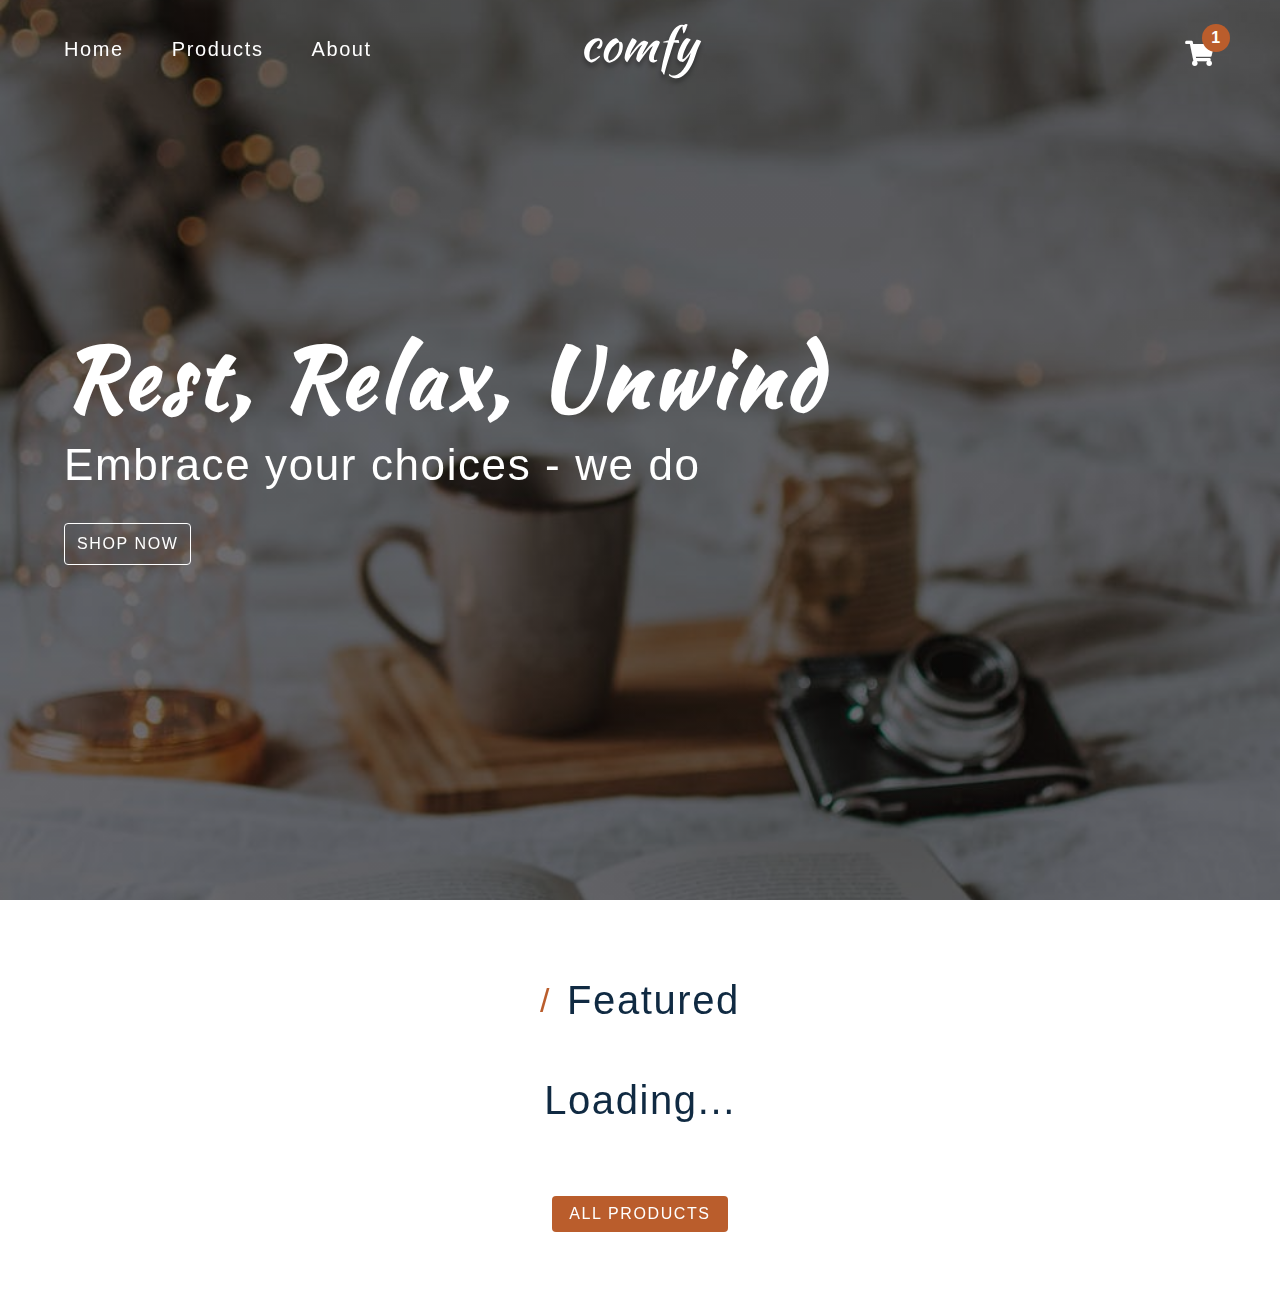
<file: index.html>
<!DOCTYPE html>
<html lang="en">
  <head>
    <meta charset="UTF-8" />
    <meta name="viewport" content="width=device-width, initial-scale=1.0" />
    <!-- font-awesome -->
    <link
      rel="stylesheet"
      href="https://cdnjs.cloudflare.com/ajax/libs/font-awesome/5.14.0/css/all.min.css"
    />

    <!-- styles css -->
    <link rel="stylesheet" href="./Styles/style.css" />
    <title>Home | Comfy</title>
  </head>
  <body>
    <!-- navbar -->
    <nav class="navbar">
        <div class="nav-center">
            <!-- link -->
            <div>
                <button class="toggle-nav">
                    <i class="fa fa-bars"></i>
                </button>
                <ul class="nav-links">
                    <li>
                        <a href="index.html" class="nav-link">Home</a>
                    </li>
                    <li>
                        <a href="products.html" class="nav-link">Products</a>
                    </li>
                    <li>
                        <a href="about.html" class="nav-link">About</a>
                    </li>
                </ul>
            </div>
            <!-- logo -->
            <img src="./Assets/logo-white.svg" alt="logo" class="nav-logo">
            <!-- cart -->
            <div class="toggle-container">
                <button class="toggle-cart">
                    <i class="fas fa-shopping-cart"></i>
                </button>
                <span class="cart-item-count">1</span>
            </div>
        </div>
    </nav>
    <section class="hero">
        <div class="hero-container">
            <h1 class="text-slanted">
                rest, relax, unwind
            </h1>
            <h3>Embrace your choices - we do</h3>
            <a href="products.html" class="hero-btn">Shop now</a>
        </div>
    </section>
    <!-- sidebar -->
    <div class="sidebar-overlay">
        <aside class="sidebar">
            <!-- close -->
            <button class="sidebar-close">
                <i class="fas fa-times"></i>
            </button>
            <!-- links -->
            <ul class="sidebar-links">
                <li>
                    <a href="./index.html" class="sidebar-link">
                        <i class="fa fa-home fa-fw"></i> Home</a>                                                                                                bwc
                </li>
                <li>
                    <a href="./products.html" class="sidebar-link">
                        <i class="fa fa-couch fa-fw"></i> Products</a>
                </li>
                <li>
                    <a href="./about.html" class="sidebar-link">
                        <i class="fa fa-book fa-fw"></i> About</a>
                </li>
            </ul>
        </aside>
    </div>
    <!-- cart -->
    <div class="cart-overlay">
        <aside class="cart">
            <button class="cart-close">
                <i class="fa fa-times"></i>
            </button>
            <header>
                <h3 class="text-slanted">your bag</h3>
            </header>
            <!-- cart-items -->
            <div class="cart-items">
                <!-- single-item -->
                <article class="cart-item" data-id="">
                    <img src="./Assets/main-bcg.jpeg" alt="" class="cart-item-img">
                    <!-- item-info -->
                    <div>
                        <h4 class="cart-item-name">high-back bench</h4>
                        <p class="cart-item-price">$12.99</p>
                        <button class="cart-item-remove-btn">remove</button>
                    </div>
                    <!-- amount-toggle -->
                    <div>
                        <button class="cart-item-increase-btn">
                            <i class="fas fa-chevron-up"></i>
                        </button>
                        <p class="cart-item-amount">1</p>
                        <button class="cart-item-decrease-btn">
                            <i class="fas fa-chevron-down"></i>
                        </button>
                    </div>
                </article>
                <!-- single-item-end -->
            </div>
            <footer>
                <h3 class="cart-total text-slanted">total : $12.99</h3>
                <button class="cart-checkout btn">Checkout</button>
            </footer>
        </aside>
    </div>
    <section class="section featured">
        <div class="title">
            <h2><span>/</span>Featured</h2>
        </div>
        <div class="featured-center section-center">
            <h2 class="section-loading">Loading...</h2>
            <!-- single product -->
            <!-- <article class="product">
                <div class="product-container">
                    <img src="./Assets/main-bcg.jpeg" alt="" class="product-img img">
                    <div class="product-icons">
                        <a href="product.html?id=1" class="product-icon">
                            <i class="fas fa-search"></i>
                        </a>
                        <button class="product-cart-btn product-icon">
                            <i class="fas fa-shopping-cart"></i>
                        </button>
                    </div>
                </div>
                <footer>
                    <p class="product-name">Name</p>
                    <h4 class="product-price">$99.9</h4>
                </footer>
            </article> -->
        </div>
        <a href="products.html" class="btn">all products</a>
    </section>
    <script type="module" src="./index.js"></script>
  </body>
</html>
</file>
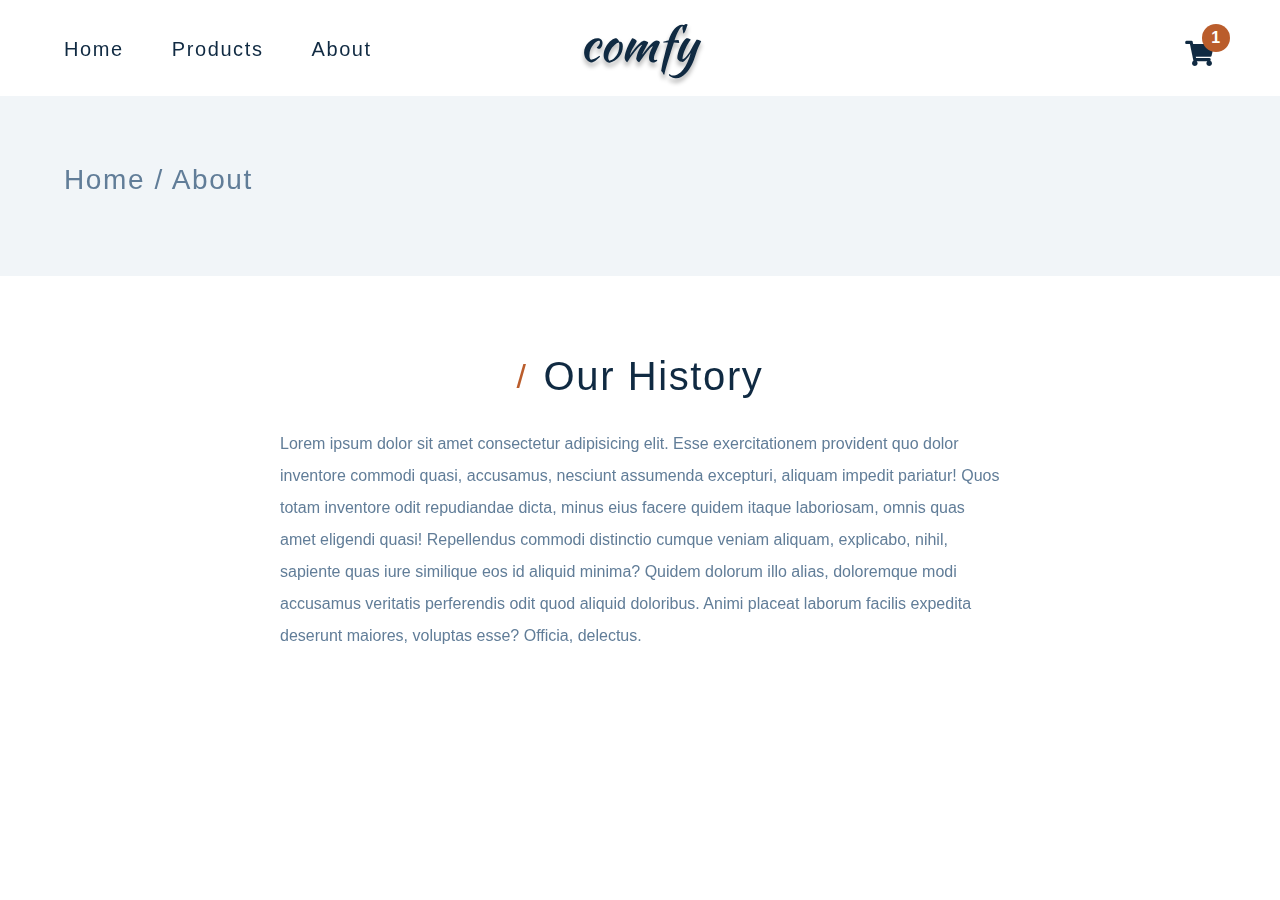
<file: about.html>
<!DOCTYPE html>
<html lang="en">
  <head>
    <meta charset="UTF-8" />
    <meta name="viewport" content="width=device-width, initial-scale=1.0" />
    <!-- font-awesome -->
    <link
      rel="stylesheet"
      href="https://cdnjs.cloudflare.com/ajax/libs/font-awesome/5.14.0/css/all.min.css"
    />

    <!-- styles css -->
    <link rel="stylesheet" href="./Styles/style.css" />
    <title>Home | Comfy</title>
  </head>
  <body>
    <nav class="navbar page">
        <div class="nav-center">
            <!-- link -->
            <div>
                <button class="toggle-nav">
                    <i class="fa fa-bars"></i>
                </button>
                <ul class="nav-links">
                    <li>
                        <a href="index.html" class="nav-link">Home</a>
                    </li>
                    <li>
                        <a href="products.html" class="nav-link">Products</a>
                    </li>
                    <li>
                        <a href="about.html" class="nav-link">About</a>
                    </li>
                </ul>
            </div>
            <!-- logo -->
            <img src="./Assets/logo-black.svg" alt="logo" class="nav-logo">
            <!-- cart -->
            <div class="toggle-container">
                <button class="toggle-cart">
                    <i class="fas fa-shopping-cart"></i>
                </button>
                <span class="cart-item-count">1</span>
            </div>
        </div>
    </nav>
    <section class="page-hero">
       <section class="section-center">
        <h3 class="page-hero-title">Home / About</h3>
       </section>
    </section>
    <!-- sidebar -->
    <div class="sidebar-overlay">
        <aside class="sidebar">
            <!-- close -->
            <button class="sidebar-close">
                <i class="fas fa-times"></i>
            </button>
            <!-- links -->
            <ul class="sidebar-links">
                <li>
                    <a href="./index.html" class="sidebar-link">
                        <i class="fa fa-home fa-fw"></i> Home</a>                                                                                                bwc
                </li>
                <li>
                    <a href="./products.html" class="sidebar-link">
                        <i class="fa fa-couch fa-fw"></i> Products</a>
                </li>
                <li>
                    <a href="./about.html" class="sidebar-link">
                        <i class="fa fa-book fa-fw"></i> About</a>
                </li>
            </ul>
        </aside>
    </div>
    <!-- cart -->
    <div class="cart-overlay">
        <aside class="cart">
            <button class="cart-close">
                <i class="fa fa-times"></i>
            </button>
            <header>
                <h3 class="text-slanted">your bag</h3>
            </header>
            <!-- cart-items -->
            <div class="cart-items">
                <!-- single-item -->
                <article class="cart-item" data-id="">
                    <img src="./Assets/main-bcg.jpeg" alt="" class="cart-item-img">
                    <!-- item-info -->
                    <div>
                        <h4 class="cart-item-name">high-back bench</h4>
                        <p class="cart-item-price">$12.99</p>
                        <button class="cart-item-remove-btn">remove</button>
                    </div>
                    <!-- amount-toggle -->
                    <div>
                        <button class="cart-item-increase-btn">
                            <i class="fas fa-chevron-up"></i>
                        </button>
                        <p class="cart-item-amount">1</p>
                        <button class="cart-item-decrease-btn">
                            <i class="fas fa-chevron-down"></i>
                        </button>
                    </div>
                </article>
                <!-- single-item-end -->
            </div>
            <footer>
                <h3 class="cart-total text-slanted">total : $12.99</h3>
                <button class="cart-checkout btn">Checkout</button>
            </footer>
        </aside>
    </div>
    <!-- about-page -->
    <section class="section section-center about-page">
        <div class="title">
            <h2><span>/</span>our history</h2>
        </div>
        <p class="about-text">
            Lorem ipsum dolor sit amet consectetur adipisicing elit. Esse exercitationem provident quo dolor inventore commodi quasi, accusamus, nesciunt assumenda excepturi, aliquam impedit pariatur! Quos totam inventore odit repudiandae dicta, minus eius facere quidem itaque laboriosam, omnis quas amet eligendi quasi! Repellendus commodi distinctio cumque veniam aliquam, explicabo, nihil, sapiente quas iure similique eos id aliquid minima? Quidem dolorum illo alias, doloremque modi accusamus veritatis perferendis odit quod aliquid doloribus. Animi placeat laborum facilis expedita deserunt maiores, voluptas esse? Officia, delectus.
        </p>
    </section>
    <script type="module" src="./src/Pages/about.js"></script>
  </body>
</html>
</file>
<file: Styles/style.css>
@import url('https://fonts.googleapis.com/css2?family=Kaushan+Script&display=swap');
/*
=============== 
Variables
===============
*/

:root {
  /* dark shades of primary color*/
  --clr-primary-1: hsl(21, 91%, 17%);
  --clr-primary-2: hsl(21, 84%, 25%);
  --clr-primary-3: hsl(21, 81%, 29%);
  --clr-primary-4: hsl(21, 77%, 34%);
  /* primary/main color */
  --clr-primary-5: hsl(21, 62%, 45%);
  /* lighter shades of primary color */
  --clr-primary-6: hsl(21, 57%, 50%);
  --clr-primary-7: hsl(21, 65%, 59%);
  --clr-primary-8: hsl(21, 80%, 74%);
  --clr-primary-9: hsl(21, 94%, 87%);
  --clr-primary-10: hsl(21, 100%, 94%);
  /* darkest grey - used for headings */
  --clr-grey-1: #102a42;
  --clr-grey-2: hsl(211, 39%, 23%);
  --clr-grey-3: hsl(209, 34%, 30%);
  --clr-grey-4: hsl(209, 28%, 39%);
  /* grey used for paragraphs */
  --clr-grey-5: hsl(210, 22%, 49%);
  --clr-grey-6: hsl(209, 23%, 60%);
  --clr-grey-7: hsl(211, 27%, 70%);
  --clr-grey-8: hsl(210, 31%, 80%);
  --clr-grey-9: hsl(212, 33%, 89%);
  --clr-grey-10: hsl(210, 36%, 96%);
  --clr-white: #fff;
  --clr-red-dark: hsl(360, 67%, 44%);
  --clr-red-light: hsl(360, 71%, 66%);
  --clr-green-dark: hsl(125, 67%, 44%);
  --clr-green-light: hsl(125, 71%, 66%);
  --clr-black: #222;

  --transition: all 0.3s linear;
  --spacing: 0.1rem;
  --radius: 0.25rem;
  --light-shadow: 0 5px 15px rgba(0, 0, 0, 0.1);
  --dark-shadow: 0 5px 15px rgba(0, 0, 0, 0.2);
  --max-width: 1170px;
  --fixed-width: 620px;
}
/*
=============== 
Global Styles
===============
*/

*,
::after,
::before {
  margin: 0;
  padding: 0;
  box-sizing: border-box;
}
body {
  font-family: -apple-system, BlinkMacSystemFont, 'Segoe UI', Roboto, Oxygen,
    Ubuntu, Cantarell, 'Open Sans', 'Helvetica Neue', sans-serif;
  background: var(--clr-white);
  color: var(--clr-grey-1);
  line-height: 1.5;
  font-size: 0.875rem;
}
ul {
  list-style-type: none;
}
a {
  text-decoration: none;
}
h1,
h2,
h3,
h4 {
  letter-spacing: var(--spacing);
  text-transform: capitalize;
  line-height: 1.25;
  margin-bottom: 0.75rem;
  font-weight: 400;
}
h1 {
  font-size: 3rem;
}
h2 {
  font-size: 2rem;
}
h3 {
  font-size: 1.25rem;
}
h4 {
  font-size: 0.875rem;
}
p {
  margin-bottom: 1.25rem;
  color: var(--clr-grey-5);
}
@media screen and (min-width: 800px) {
  h1 {
    font-size: 4rem;
  }
  h2 {
    font-size: 2.5rem;
  }
  h3 {
    font-size: 1.75rem;
  }
  h4 {
    font-size: 1rem;
  }
  body {
    font-size: 1rem;
  }
  h1,
  h2,
  h3,
  h4 {
    line-height: 1;
  }
}
.img {
  width: 100%;
  display: block;
}
.text-slanted {
  font-family: 'Kaushan Script', cursive;
}
.section-center {
  width: 90vw;
  max-width: var(--max-width);
  margin: 0 auto;
}
.section {
  padding: 5rem 0;
}
.btn {
  background: var(--clr-primary-5);
  color: var(--clr-white);
  border-radius: var(--radius);
  padding: 0.375rem 0.75rem;
  text-transform: uppercase;
  letter-spacing: var(--spacing);
  display: inline-block;
  transition: var(--transition);
  border-color: transparent;
  cursor: pointer;
}
.btn:hover {
  background: var(--clr-primary-7);
  color: var(--clr-black);
}
.section-loading {
  text-align: center;
  position: absolute;
  top: 2rem;
  left: 50%;
  transform: translate(-50%, -50%);
  text-align: center;
}
.page-loading {
  position: fixed;
  top: 0;
  left: 0;
  width: 100%;
  height: 100%;
  background: var(--clr-grey-10);
  display: flex;
  align-items: center;
  justify-content: center;
}
/*
=============== 
Navbar
===============
*/

.navbar {
  height: 6rem;
  background: transparent;
  display: flex;
  align-items: center;
  justify-content: center;
}

.nav-center {
  width: 90vw;
  max-width: var(--max-width);
  display: flex;
  justify-content: space-between;
  align-items: center;
}
.nav-links {
  display: none;
}
.toggle-nav {
  background: var(--clr-primary-5);
  border-color: transparent;
  color: var(--clr-white);
  width: 3.75rem;
  height: 2.25rem;
  display: flex;
  align-items: center;
  justify-content: center;
  font-size: 1.5rem;
  border-radius: 2rem;
  cursor: pointer;
  transition: var(--transition);
}
.toggle-nav:hover {
  background: var(--clr-primary-3);
}
.toggle-container {
  position: relative;
  margin-top: 0.75rem;
}
.toggle-cart {
  background: transparent;
  border-color: transparent;
  font-size: 1.6rem;
  color: var(--clr-white);
  cursor: pointer;
}
.cart-item-count {
  position: absolute;
  top: -0.85rem;
  right: -0.85rem;
  background: var(--clr-primary-5);
  width: 1.75rem;
  height: 1.75rem;
  display: grid;
  place-items: center;
  border-radius: 50%;
  color: var(--clr-white);
  font-weight: bold;
  font-size: 1rem;
}
@media screen and (min-width: 800px) {
  .nav-center {
    position: relative;
  }
  .nav-logo {
    position: absolute;
    top: 50%;
    left: 65%;
    transform: translate(-50%, -50%);
  }
  .toggle-nav {
    display: none;
  }
  .nav-links {
    display: flex;
    font-size: 1.5rem;
    text-transform: capitalize;
  }
  .nav-link {
    color: var(--clr-white);
    margin-right: 3rem;
    letter-spacing: var(--spacing);
    transition: var(--transition);
    font-size: 1.25rem;
  }
  .nav-link:hover {
    color: var(--clr-primary-5);
  }
}
@media screen and (min-width: 992px) {
  .nav-logo {
    left: 50%;
  }
}
/* page navbar */
.page .nav-link {
  color: var(--clr-grey-1);
}
.page .nav-link:hover {
  color: var(--clr-primary-5);
}
.page .toggle-cart {
  color: var(--clr-grey-1);
}
/*
=============== 
Hero
===============
*/
.hero {
  min-height: 100vh;
  margin-top: -6rem;
  background: linear-gradient(rgba(0, 0, 0, 0.5), rgba(0, 0, 0, 0.5)),
    url(../Assets/main-bcg.jpeg) center/cover;
  display: grid;
  place-items: center;
  color: var(--clr-white);
}
.hero-container {
  width: 90vw;
  max-width: var(--max-width);
}
.hero h1 {
  font-weight: 700;
}
.hero h3 {
  text-transform: none;
  font-size: 1.5rem;
}
.hero-btn {
  color: var(--clr-white);
  background: transparent;
  border: 1px solid var(--clr-white);
  padding: 0.5rem 0.75rem;
  display: inline-block;
  margin-top: 0.75rem;
  text-transform: uppercase;
  letter-spacing: var(--spacing);
  border-radius: var(--radius);
  transition: var(--transition);
}
.hero-btn:hover {
  background: var(--clr-white);
  color: var(--clr-primary-5);
}

@media screen and (min-width: 800px) {
  .hero h3 {
    font-size: 1.5rem;
    margin: 1rem 0;
  }
}

@media screen and (min-width: 992px) {
  .hero h1 {
    font-size: 5.25rem;
    letter-spacing: 5px;
  }
  .hero h3 {
    font-size: 2.75rem;
    margin: 1.5rem 0;
  }
}

/*
=============== 
Sidebar
===============
*/
.sidebar-overlay {
  position: fixed;
  top: 0;
  left: 0;
  width: 100%;
  height: 100%;
  display: grid;
  place-items: center;
  z-index: -1;
  transition: var(--transition);
  opacity: 0;
  background: rgba(0, 0, 0, 0.5);
}
.sidebar-overlay.show {
  opacity: 1;
  z-index: 100;
}
.sidebar {
  width: 90vw;
  height: 95vh;
  max-width: var(--fixed-width);
  background: var(--clr-white);
  border-radius: var(--radius);
  box-shadow: var(--dark-shadow);
  position: relative;
  padding: 4rem;
  transform: scale(0);
}
.show .sidebar {
  transform: scale(1);
}
.sidebar-close {
  font-size: 2rem;
  background: transparent;
  border-color: transparent;
  color: var(--clr-grey-5);
  position: absolute;
  top: 1rem;
  right: 1rem;
  cursor: pointer;
}
.sidebar-link {
  font-size: 1.5rem;
  text-transform: capitalize;
  color: var(--clr-grey-1);
}
.sidebar-link i {
  color: var(--clr-grey-5);
  margin-right: 1rem;
  margin-bottom: 1rem;
}
@media screen and (min-width: 800px) {
  .sidebar-overlay {
    display: none;
  }
}
/*
=============== 
Cart
===============
*/
.cart-overlay {
  position: fixed;
  top: 0;
  left: 0;
  width: 100%;
  height: 100%;
  background: rgba(0, 0, 0, 0.5);
  transition: var(--transition);
  opacity: 0;
  z-index: -1;
}
.cart-overlay.show {
  opacity: 1;
  z-index: 100;
}
.cart {
  position: fixed;
  top: 0;
  right: 0;
  width: 100%;
  height: 100%;
  max-width: 400px;
  background: var(--clr-grey-10);
  padding: 3rem 1rem 0 1rem;
  display: grid;
  grid-template-rows: auto 1fr auto;
  transition: var(--transition);
  transform: translateX(100%);
  overflow: scroll;
}
.show .cart {
  transform: translateX(0);
}
.cart-close {
  font-size: 2rem;
  background: transparent;
  border-color: transparent;
  color: var(--clr-grey-5);
  position: absolute;
  top: 0.5rem;
  left: 1rem;
  cursor: pointer;
}
.cart header {
  text-align: center;
}
.cart header h3 {
  font-weight: 500;
}
.cart-total {
  text-align: center;
  margin-bottom: 2rem;
  font-weight: 500;
}
.cart-checkout {
  display: block;
  width: 75%;
  margin: 0 auto;
  margin-bottom: 3rem;
}
/* cart item */
.cart-item {
  margin: 1rem 0;
  display: grid;
  grid-template-columns: auto 1fr auto;

  column-gap: 1.5rem;
  align-items: center;
}
.cart-item-img {
  width: 75px;
  height: 50px;
  object-fit: cover;
  border-radius: var(--radius);
}
.cart-item-name {
  margin-bottom: 0.15rem;
}
.cart-item-price {
  margin-bottom: 0;
  font-size: 0.75rem;
  color: var(--clr-grey-3);
}
.cart-item-remove-btn {
  background: transparent;
  border-color: transparent;
  color: var(--clr-grey-5);
  letter-spacing: var(--spacing);
  cursor: pointer;
}
.cart-item-amount {
  margin-bottom: 0;
  text-align: center;
  color: var(--clr-grey-3);
  line-height: 1;
}
.cart-item-increase-btn,
.cart-item-decrease-btn {
  background: transparent;
  border-color: transparent;
  color: var(--clr-primary-5);
  cursor: pointer;
  font-size: 0.85rem;
  padding: 0.25rem;
}
/*
=============== 
Title
===============
*/

.title h2 {
  display: flex;
  justify-content: center;
  align-items: center;
  font-weight: 500;
}
.title span {
  color: var(--clr-primary-5);
  font-size: 0.85em;
  margin-right: 1rem;
}
/*
=============== 
product
===============
*/
.product-img {
  height: 15rem;
  object-fit: cover;
  border-radius: var(--radius);
}
.product-container {
  position: relative;
}
.product-icons {
  position: absolute;
  top: 50%;
  left: 50%;
  transform: translate(-50%, -50%);
  opacity: 0;
  display: flex;
  transition: var(--transition);
}
.product-icon {
  width: 2.25rem;
  height: 2.25rem;
  background: var(--clr-primary-5);
  color: var(--clr-white);
  display: grid;
  place-items: center;
  border-radius: 50%;
  transition: var(--transition);
  cursor: pointer;
  font-size: 1rem;
  border-color: transparent;
  margin: 0 0.5rem;
}
.product-icon:hover {
  background: var(--clr-primary-7);
}
.product-container:hover .product-icons {
  opacity: 1;
}
.product footer {
  padding: 0.75rem 0;
  text-align: center;
}
.product-name {
  margin-bottom: 0.25rem;
  text-transform: capitalize;
  letter-spacing: var(--spacing);
}
.product-price {
  margin-bottom: 0;
  color: var(--clr-grey-3);
  font-weight: 700;
}

.featured-center {
  margin: 3rem auto 2rem auto;
  display: grid;
  gap: 1rem;
  min-height: 6rem;
  position: relative;
}
.featured .btn {
  display: block;
  width: 11rem;
  margin: 0 auto;
  text-align: center;
}
@media screen and (min-width: 992px) {
  .featured-center {
    display: grid;
    grid-template-columns: 1fr 1fr;
  }
}
@media screen and (min-width: 1200px) {
  .featured-center {
    display: grid;
    grid-template-columns: 1fr 1fr 1fr;
  }
  .product .img {
    height: 13rem;
  }
}
/*
=============== 
About Page
===============
*/
.about-text {
  line-height: 2;
  max-width: 45em;
  margin: 0 auto;
  margin-top: 2rem;
}

/*
=============== 
Products Page
===============
*/
.products {
  width: 90vw;
  display: grid;
  grid-gap: 1rem;
  margin: 4rem auto;
  max-width: var(--max-width);
  position: relative;
}
.filters-container {
  position: sticky;
  top: 1rem;
}
.filters h4 {
  font-weight: 500;
  margin: 1.5rem 0 0.5rem;
}

.search-input {
  padding: 0.5rem;
  background: var(--clr-grey-10);
  border-radius: var(--radius);
  border-color: transparent;
  letter-spacing: var(--spacing);
}
.search-input::placeholder {
  text-transform: capitalize;
}
.company-btn {
  display: block;
  margin: 0.25em 0;
  padding: 0.25rem;
  text-transform: capitalize;
  background: transparent;
  border-color: transparent;
  letter-spacing: var(--spacing);
  color: var(--clr-grey-5);
  cursor: pointer;
  transition: var(--transition);
}
.company-btn:hover {
  color: var(--clr-grey-3);
}
.price-filter {
  background: var(--clr-grey-5) !important;
  color: var(--clr-grey-5);
}
@media screen and (min-width: 768px) {
  .products {
    grid-template-columns: 200px 1fr;
  }
  .categories {
    position: sticky;
    top: 1rem;
  }
}
@media screen and (min-width: 992px) {
  .products-container {
    display: grid;
    grid-template-columns: repeat(2, 1fr);
    gap: 1rem;
  }
  .products-container .product-img {
    height: 10rem;
  }
  .products-container .product-name {
    font-size: 0.85rem;
  }
  .products-container .product-price {
    font-size: 0.85rem;
  }
}
@media screen and (min-width: 1170px) {
  .products-container {
    grid-template-columns: repeat(3, 1fr);
  }
}
.filter-error {
  position: absolute;
  top: 5rem;
  left: 0;
  width: 100%;
  text-align: center;
  margin-top: 4rem;
}
/*
=============== 
Single Product Page
===============
*/
.page-hero {
  min-height: 20vh;
  display: grid;
  place-items: center;
  background: var(--clr-grey-10);
  color: var(--clr-grey-5);
}
.page-hero-title {
  font-weight: 500;
}
.single-product {
  padding: 2rem 0;
}
.single-product-center {
  margin: 2rem auto;
  display: grid;
  gap: 1rem 2rem;
}
.single-product-img {
  height: 25rem;
  border-radius: var(--radius);
  object-fit: cover;
}
.single-product-company {
  font-size: 1.2rem;
  color: var(--clr-grey-8);
  text-transform: uppercase;
  letter-spacing: var(--spacing);
  margin-bottom: 1.25rem;
}
.single-product-price {
  color: var(--clr-grey-3);
  font-size: 1.25rem;
  font-weight: 500;
}

.product-color {
  display: inline-block;
  width: 1rem;
  height: 1rem;
  border-radius: 50%;
  background: #222;
  margin: 0.5rem 0.5rem 1.5rem 0;
}

.single-product-desc {
  max-width: 25em;
  line-height: 1.8;
}
@media screen and (min-width: 992px) {
  .single-product-center {
    grid-template-columns: 1fr 1fr;
  }
}
</file>
